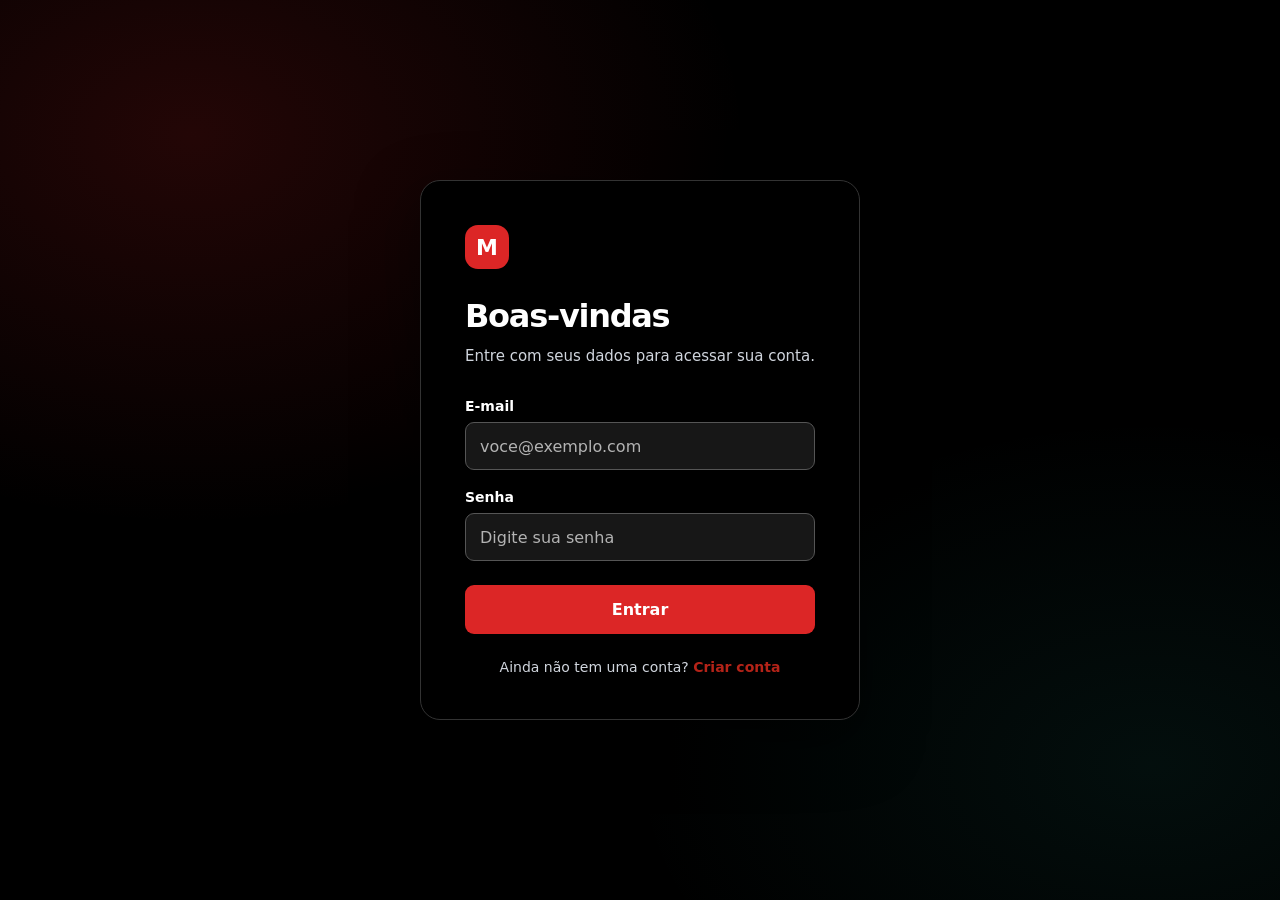
<file: MODULO-HTML/TELA-LOGIN/index.html>
<!doctype html>
<html lang="pt-BR">

<head>
    <meta charset="utf-8">
    <meta name="viewport" content="width=device-width, initial-scale=1">
    <meta name="theme-color" content="#000000">
    <title>Entrar</title>
    <link rel="stylesheet" href="style.css">
</head>

<body>
    <main class="login-card">
        <div class="brand-mark" aria-hidden="true">M</div>
        <h1>Boas-vindas</h1>
        <p class="intro">Entre com seus dados para acessar sua conta.</p>

        <form id="login-form">
            <div class="field">
                <label for="email">E-mail</label>
                <input id="email" name="email" type="email" placeholder="voce@exemplo.com" autocomplete="email"
                    required>
            </div>

            <div class="field">
                <label for="password">Senha</label>
                <input id="password" name="password" type="password" placeholder="Digite sua senha"
                    autocomplete="current-password" required>
            </div>

            <button class="submit-button" type="submit">Entrar</button>
        </form>

        <form id="transaction-form" action="#" method="post" hidden>
            <h2 id="transaction-heading" tabindex="-1">Dados do lançamento</h2>
            <div class="field">
                <label for="transaction-type">Tipo</label>
                <select id="transaction-type" name="transactionType" required>
                    <option value="" disabled selected>Selecione entrada ou saída</option>
                    <option value="entrada">Entrada</option>
                    <option value="saida">Saída</option>
                </select>
            </div>

            <div class="field">
                <label for="description">Descrição</label>
                <textarea id="description" name="description" placeholder="Descreva o lançamento"
                    autocomplete="off" required></textarea>
            </div>

            <div class="field">
                <label for="date">Data</label>
                <input id="date" name="date" type="date" required>
            </div>

            <div class="field">
                <label for="amount">Valor</label>
                <input id="amount" name="amount" type="number" min="0.01" step="0.01" placeholder="0,00"
                    inputmode="decimal" required>
            </div>

            <button class="submit-button" type="submit">Salvar</button>
        </form>

        <p class="signup">Ainda não tem uma conta? <a href="criar-conta.html">Criar conta</a></p>
    </main>
    <script>
        const loginForm = document.getElementById("login-form");
        const transactionForm = document.getElementById("transaction-form");
        const transactionHeading = document.getElementById("transaction-heading");

        loginForm.addEventListener("submit", (event) => {
            event.preventDefault();
            loginForm.hidden = true;
            transactionForm.hidden = false;
            transactionHeading.focus();
        });
    </script>
</body>

</html>
</file>
<file: MODULO-HTML/TELA-LOGIN/style.css>
:root {
    color-scheme: dark;
    font-family: Inter, ui-sans-serif, system-ui, -apple-system, BlinkMacSystemFont, "Segoe UI", sans-serif;
    color: #fff;
    background: #000;
}

* {
    box-sizing: border-box;
}

body {
    min-width: 320px;
    min-height: 100vh;
    margin: 0;
    display: grid;
    place-items: center;
    padding: 24px;
    background:
        radial-gradient(ellipse at 15% 15%, rgba(220, 38, 38, 0.16), transparent 36%),
        radial-gradient(ellipse at 90% 85%, rgba(38, 183, 166, 0.08), transparent 32%),
        #000;
}

.login-card {
    width: min(100%, 440px);
    padding: 44px;
    border: 1px solid #333;
    border-radius: 20px;
    background: #000;
    box-shadow: 0 22px 60px rgba(0, 0, 0, 0.5);
}

.brand-mark {
    width: 44px;
    height: 44px;
    display: grid;
    place-items: center;
    margin-bottom: 28px;
    border-radius: 13px;
    color: #fff;
    background: #dc2626;
    font-size: 22px;
    font-weight: 750;
}

h1 {
    margin: 0;
    font-size: clamp(26px, 5vw, 32px);
    letter-spacing: -0.04em;
}

h2 {
    margin: 8px 0 0;
    font-size: 18px;
    letter-spacing: -0.02em;
}

.intro {
    margin: 9px 0 30px;
    color: #d0d5dd;
    font-size: 15px;
    line-height: 1.6;
}

form {
    display: grid;
    gap: 19px;
}

[hidden] {
    display: none !important;
}

.field {
    display: grid;
    gap: 8px;
}

label {
    color: #fff;
    font-size: 14px;
    font-weight: 600;
}

input,
select,
textarea {
    width: 100%;
    min-height: 48px;
    padding: 0 14px;
    border: 1px solid #555;
    border-radius: 9px;
    outline: none;
    background: #171717;
    color: #fff;
    font: inherit;
    transition: border-color 150ms ease, box-shadow 150ms ease;
}

input::placeholder,
textarea::placeholder {
    color: #b3b3b3;
}

input:focus,
select:focus,
textarea:focus {
    border-color: #ef4444;
    box-shadow: 0 0 0 4px rgba(220, 38, 38, 0.14);
}

select {
    cursor: pointer;
}

textarea {
    min-height: 88px;
    padding: 12px 14px;
    resize: vertical;
}

.submit-button {
    min-height: 49px;
    margin-top: 5px;
    border: 0;
    border-radius: 9px;
    background: #dc2626;
    color: #fff;
    font: inherit;
    font-weight: 650;
    cursor: pointer;
    transition: background 150ms ease, transform 150ms ease;
}

.submit-button:hover {
    background: #b91c1c;
}

.submit-button:active {
    transform: translateY(1px);
}

.signup {
    margin: 25px 0 0;
    color: #d0d5dd;
    text-align: center;
    font-size: 14px;
}

a {
    color: #b42318;
    font-weight: 650;
    text-decoration: none;
}

a:hover {
    text-decoration: underline;
}

a:focus-visible,
button:focus-visible {
    outline: 3px solid rgba(220, 38, 38, 0.45);
    outline-offset: 3px;
}

@media (max-width: 480px) {
    .login-card {
        padding: 32px 24px;
    }
}
</file>
